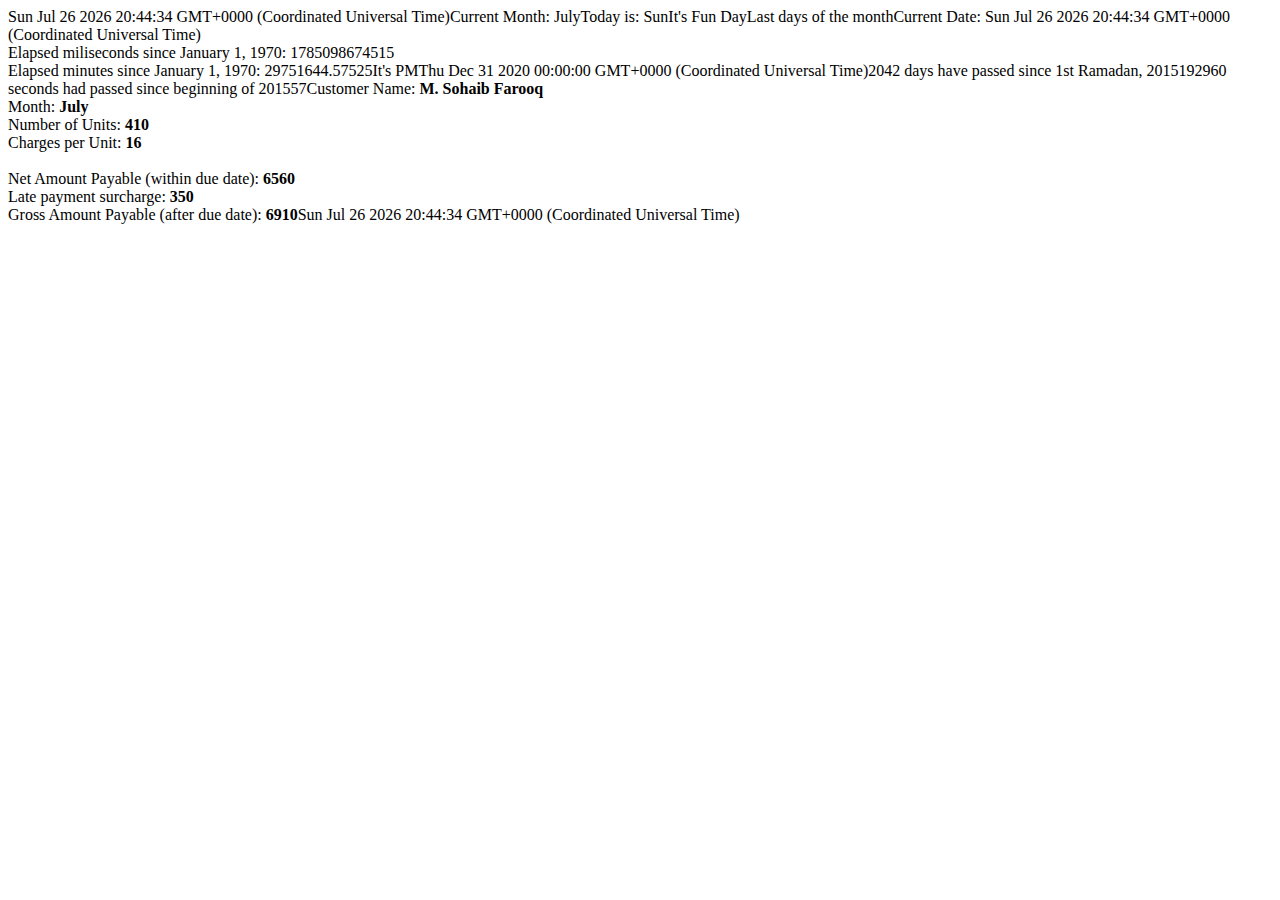
<file: assignment14_sohaib/index.html>
<!DOCTYPE html>
<html lang="en">
<head>
    <meta charset="UTF-8">
    <meta name="viewport" content="width=device-width, initial-scale=1.0">
    <title>Document</title>
</head>
<body>
    <script src="app.js"></script>
</body>
</html>
</file>
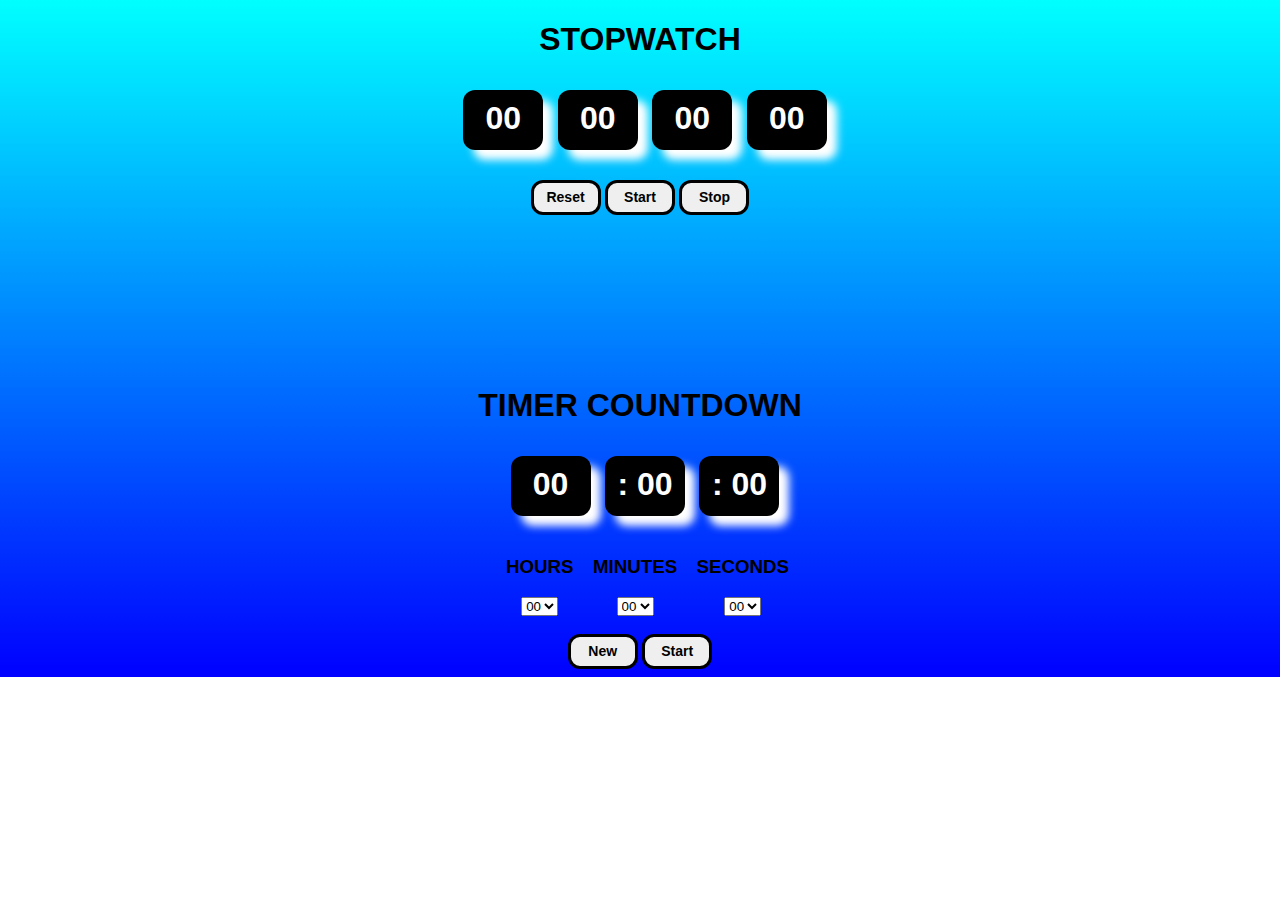
<file: assignment15_sohaib/index.html>
<!DOCTYPE html>
<html lang="en">

<head>
    <meta charset="UTF-8">
    <meta name="viewport" content="width=device-width, initial-scale=1.0">
    <title>Stopwatch</title>
    <link rel="stylesheet" href="style.css">
</head>

<body>
    <!-- STOPWATCH -->
    <div>
        <h1>STOPWATCH</h1>
    </div>
    <div class="one">
        <h1 id="hour">00</h1>
        <h1 id="min">00</h1>
        <h1 id="sec">00</h1>
        <h1 id="mili">00</h1>
    </div>
    <div class="two">
        <button class="btn" id="resetbtn" onclick="reset()">Reset</button>
        <button class="btn" id="startbtn" onclick="start()">Start</button>
        <button class="btn" onclick="stop()">Stop</button>
    </div>
    <br>
    <br>


    <!-- TIMER COUNTDOWN -->
    <div>
        <h1>TIMER COUNTDOWN</h1>
    </div>
    <div class="three">
        <h1 id="thour">00</h1>
        <h1 id="tmin">: 00</h1>
        <h1 id="tsec">: 00</h1>
    </div>
    <div class="four">
        <div class="subone">
            <h3>HOURS</h3>
            <select name="thours" id="thours">
                <option selected>00</option>
                <option value="1">01</option>
                <option value="2">02</option>
                <option value="3">03</option>
                <option value="4">04</option>
                <option value="5">05</option>
                <option value="6">06</option>
                <option value="7">07</option>
                <option value="8">08</option>
                <option value="9">09</option>
                <option value="10">10</option>
                <option value="11">11</option>
                <option value="12">12</option>
                <option value="13">13</option>
                <option value="14">14</option>
                <option value="15">15</option>
                <option value="16">16</option>
                <option value="17">17</option>
                <option value="18">18</option>
                <option value="19">19</option>
                <option value="20">20</option>
                <option value="21">21</option>
                <option value="22">22</option>
                <option value="23">23</option>
            </select>
        </div>
        <div class="subone">
            <h3>MINUTES</h3>
            <select name="tmins" id="tmins">
                <option selected>00</option>
                <option value="1">01</option>
                <option value="2">02</option>
                <option value="3">03</option>
                <option value="4">04</option>
                <option value="5">05</option>
                <option value="6">06</option>
                <option value="7">07</option>
                <option value="8">08</option>
                <option value="9">09</option>
                <option value="10">10</option>
                <option value="11">11</option>
                <option value="12">12</option>
                <option value="13">13</option>
                <option value="14">14</option>
                <option value="15">15</option>
                <option value="16">16</option>
                <option value="17">17</option>
                <option value="18">18</option>
                <option value="19">19</option>
                <option value="20">20</option>
                <option value="21">21</option>
                <option value="22">22</option>
                <option value="23">23</option>
                <option value="24">24</option>
                <option value="25">25</option>
                <option value="26">26</option>
                <option value="27">27</option>
                <option value="28">28</option>
                <option value="29">29</option>
                <option value="30">30</option>
                <option value="31">31</option>
                <option value="32">32</option>
                <option value="33">33</option>
                <option value="34">34</option>
                <option value="35">35</option>
                <option value="36">36</option>
                <option value="37">37</option>
                <option value="38">38</option>
                <option value="39">39</option>
                <option value="40">40</option>
                <option value="41">41</option>
                <option value="42">42</option>
                <option value="43">43</option>
                <option value="44">44</option>
                <option value="45">45</option>
                <option value="46">46</option>
                <option value="47">47</option>
                <option value="48">48</option>
                <option value="49">49</option>
                <option value="50">50</option>
                <option value="51">51</option>
                <option value="52">52</option>
                <option value="53">53</option>
                <option value="54">54</option>
                <option value="55">55</option>
                <option value="56">56</option>
                <option value="57">57</option>
                <option value="58">58</option>
                <option value="59">59</option>
            </select>
        </div>
        <div class="subone">
            <h3>SECONDS</h3>
            <select name="tsecs" id="tsecs">
                <option selected>00</option>
                <option value="1">01</option>
                <option value="2">02</option>
                <option value="3">03</option>
                <option value="4">04</option>
                <option value="5">05</option>
                <option value="6">06</option>
                <option value="7">07</option>
                <option value="8">08</option>
                <option value="9">09</option>
                <option value="10">10</option>
                <option value="11">11</option>
                <option value="12">12</option>
                <option value="13">13</option>
                <option value="14">14</option>
                <option value="15">15</option>
                <option value="16">16</option>
                <option value="17">17</option>
                <option value="18">18</option>
                <option value="19">19</option>
                <option value="20">20</option>
                <option value="21">21</option>
                <option value="22">22</option>
                <option value="23">23</option>
                <option value="24">24</option>
                <option value="25">25</option>
                <option value="26">26</option>
                <option value="27">27</option>
                <option value="28">28</option>
                <option value="29">29</option>
                <option value="30">30</option>
                <option value="31">31</option>
                <option value="32">32</option>
                <option value="33">33</option>
                <option value="34">34</option>
                <option value="35">35</option>
                <option value="36">36</option>
                <option value="37">37</option>
                <option value="38">38</option>
                <option value="39">39</option>
                <option value="40">40</option>
                <option value="41">41</option>
                <option value="42">42</option>
                <option value="43">43</option>
                <option value="44">44</option>
                <option value="45">45</option>
                <option value="46">46</option>
                <option value="47">47</option>
                <option value="48">48</option>
                <option value="49">49</option>
                <option value="50">50</option>
                <option value="51">51</option>
                <option value="52">52</option>
                <option value="53">53</option>
                <option value="54">54</option>
                <option value="55">55</option>
                <option value="56">56</option>
                <option value="57">57</option>
                <option value="58">58</option>
                <option value="59">59</option>
            </select>
        </div>
        <br>
        <br>
        <div class="five">
            <button class="btn" id="tnew" onclick="tnew()">New</button>
            <button class="btn" id="tstartbtn" onclick="tstart()">Start</button>
        </div>

        <script src="app.js"></script>
</body>

</html>
</file>
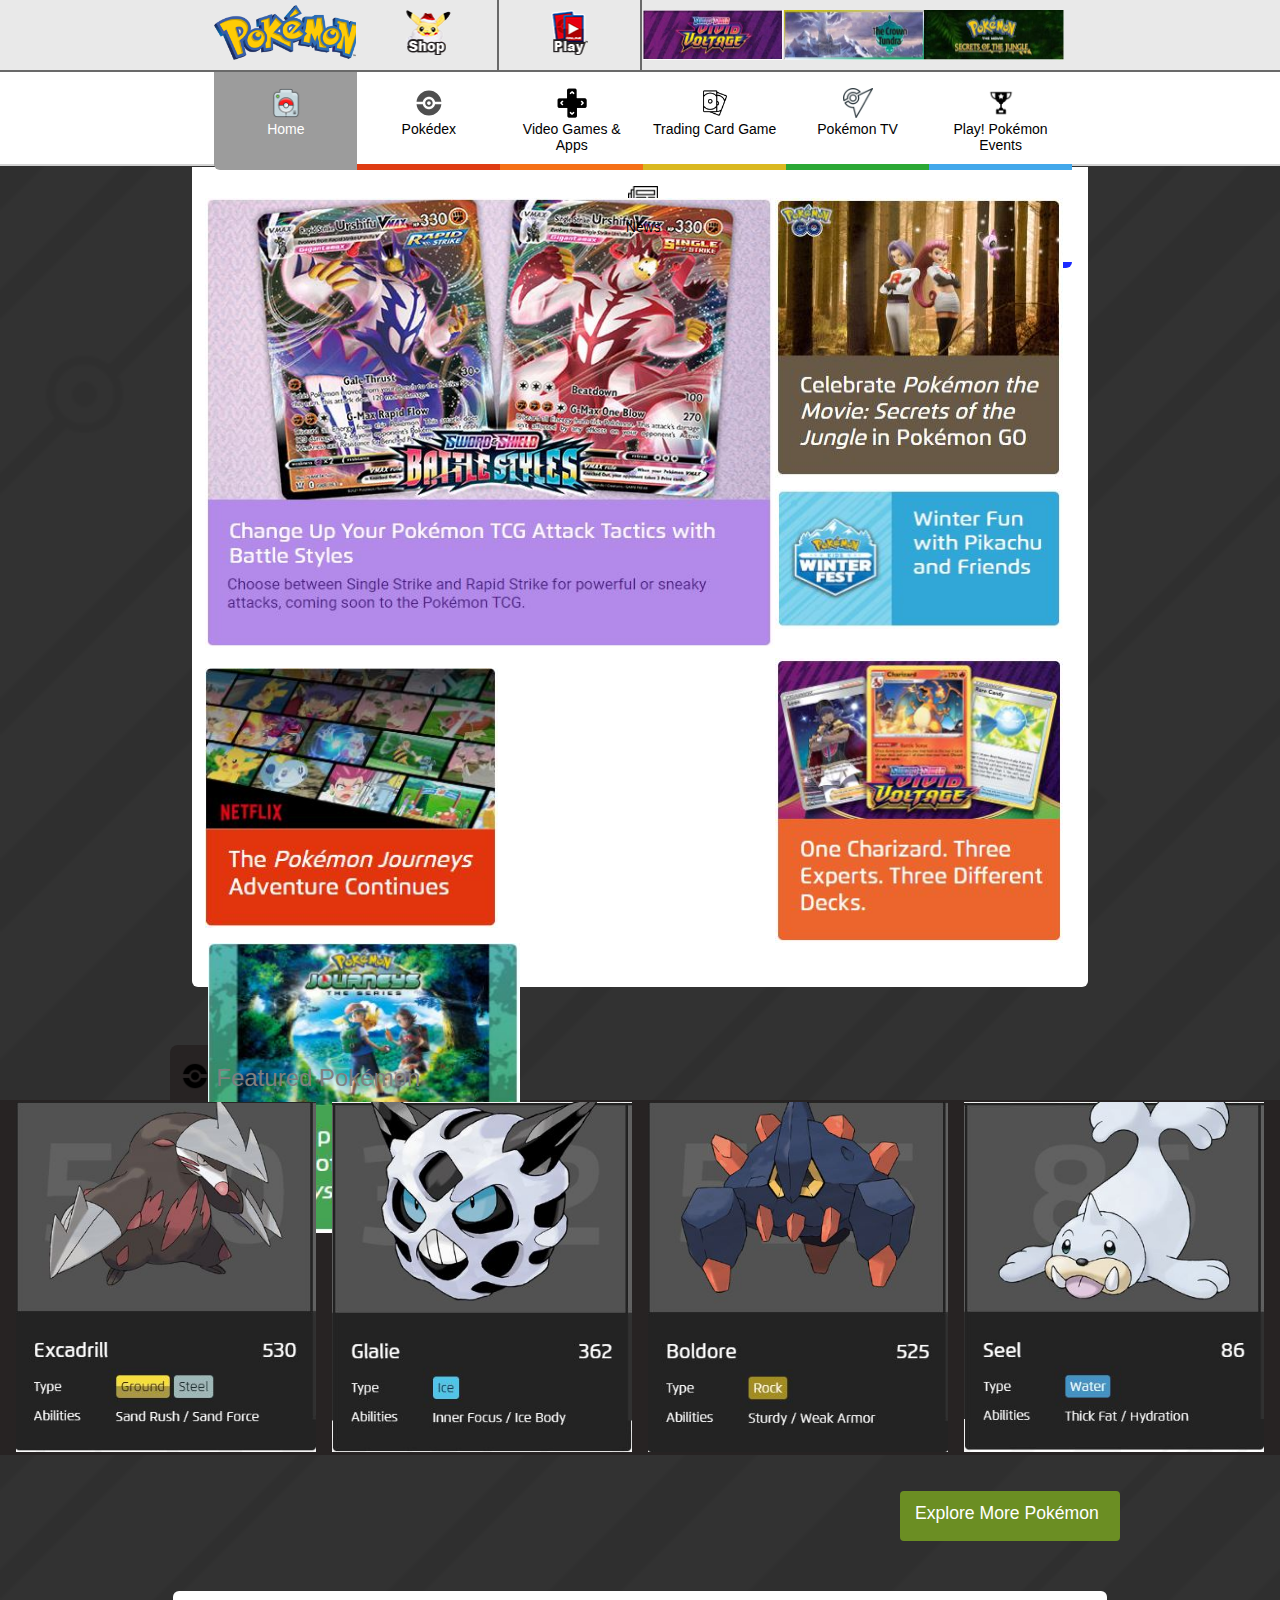
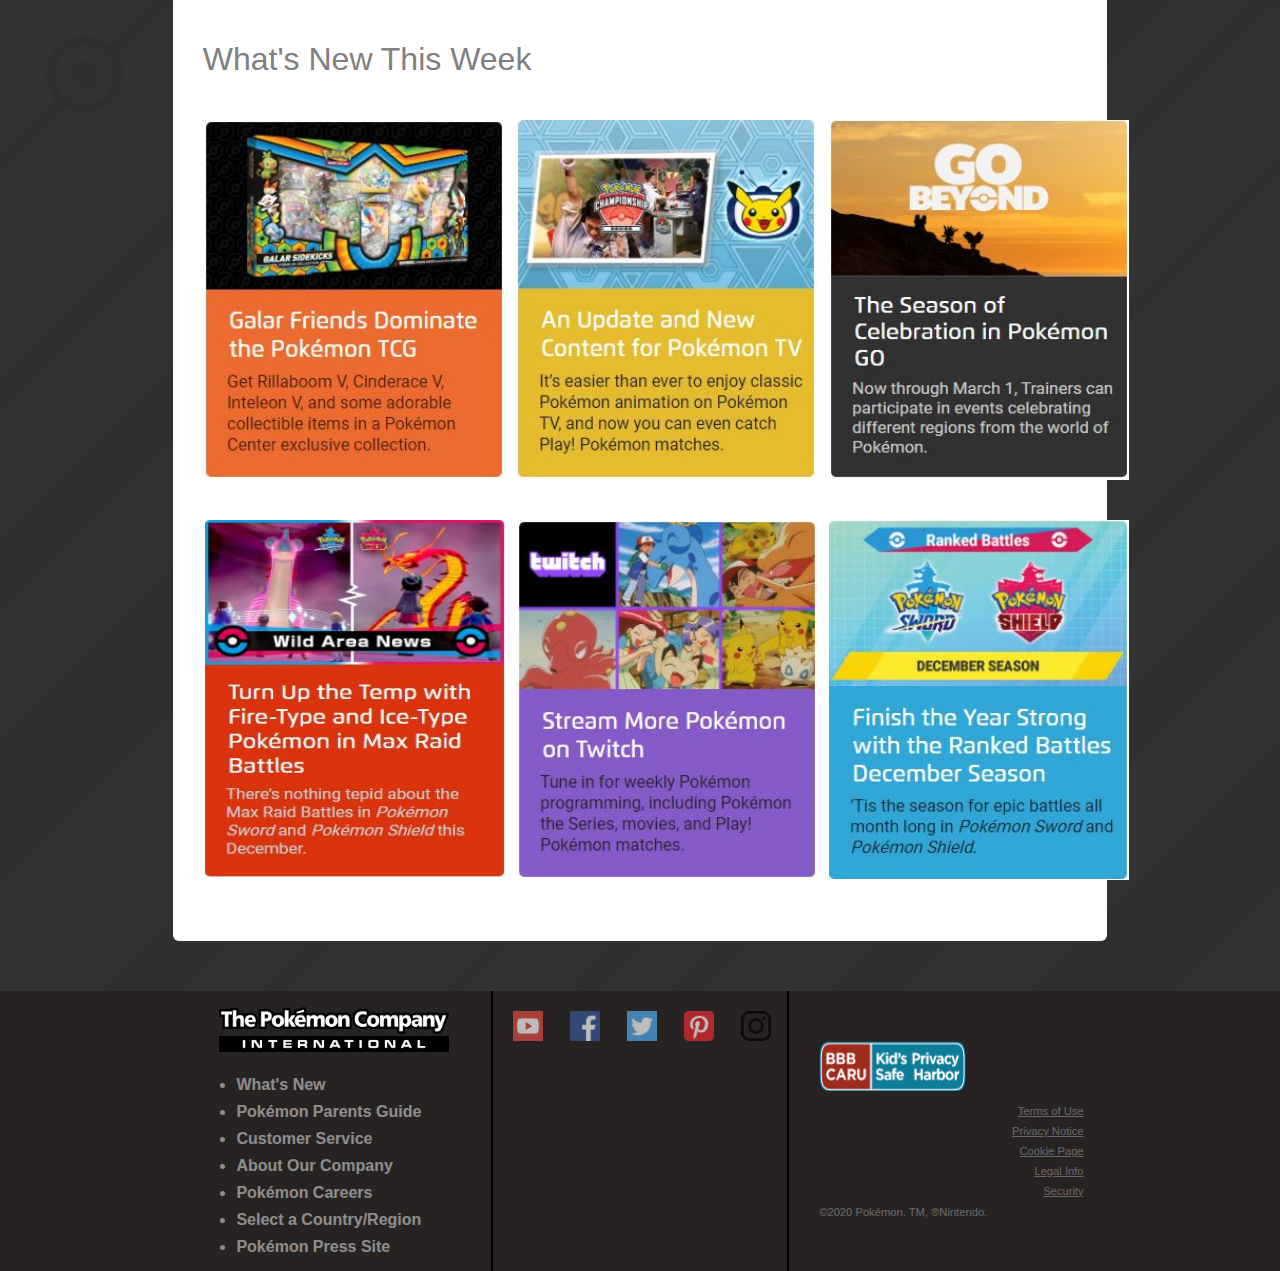
<file: public/index.html>
<!DOCTYPE html>
<html lang="en">

<head>
    <meta charset="UTF-8">
    <meta name="viewport" content="width=device-width, initial-scale=1.0">
    <title>The Official Pok&#233;mon Website</title>
    <link rel="stylesheet" href="style.css">
    <link rel="icon" href="images/pokeball.png" type="image/x-icon">
</head>

<body>
    <div class="color">
        <div class="header">
            <div class="top">
                <div id="logo">
                    <img src="images/logo1.png" alt="">
                </div>
                <div id="shop">
                    <img src="images/shop.png" alt="">
                </div>
                <div id="play"><img src="images/play.png" alt="">
                </div>
                <div id="vivid">
                    <img src="images/vivid.JPG" alt="">
                </div>
                <div id="tundra"><img src="images/tundra.JPG" alt="">
                </div>
                <div id="jungle">
                    <img src="images/jungle.JPG" alt="">
                </div>
            </div>
        </div>
    </div>

    <div class="color2">
        <div class="main">
            <nav>
                <div id="one">
                    <img src="images/home.png" alt="">
                    <p>Home</p>
                </div>
                <div id="two">
                    <img src="images/ball.svg" alt="">
                    <p>Pok&#233;dex</p>
                </div>
                <div id="three">
                    <img src="images/arrows.png" alt="">
                    <p>Video Games & <br> Apps</p>
                </div>
                <div id="four">
                    <img src="images/card.png" alt="">
                    <p>Trading Card Game</p>
                </div>
                <div id="five">
                    <img src="images/tv.png" alt="">
                    <p>Pok&#233;mon TV</p>
                </div>
                <div id="six">
                    <img src="images/trophy.png" alt="">
                    <p>Play! Pok&#233;mon <br> Events</p>
                </div>
                <div id="seven">
                    <img src="images/news.png" alt="">
                    <p>News</p>
                </div>
            </nav>
        </div>
    </div>

    <div class="body">
        <div class="right">
            <div id="tcg">
                <img src="images/Capture-1.JPG" alt="" id="purple">
            </div>
            <div id="netflix">
                <img src="images/Capture-2.JPG" alt="" id="red">
            </div>
            <div id="journey">
                <img src="images/Capture-3.JPG" alt="" id="green">
            </div>
        </div>
        <div class="left">
            <div id="soj">
                <img src="images/Capture-4.JPG" alt="" id="brown">
            </div>
            <div id="winter">
                <img src="images/Capture-6.JPG" alt="" id="blue">
            </div>
            <div id="tdc">
                <img src="images/Capture-5.JPG" alt="" id="orange">
            </div>
        </div>
    </div>
    <br>
    <br>
    <br>
    <br>

    <div class="featured">
        <div><img src="images/ball.png" alt=""> Featured Pok&#233;mon </div>
    </div>
    <div class="card">
        <div>
            <img src="images/excadrill.JPG" alt="">
        </div>
        <div>
            <img src="images/glalie.JPG" alt="">
        </div>
        <div>
            <img src="images/boldore.JPG" alt="">
        </div>
        <div>
            <img src="images/seel.JPG" alt="">
        </div>
    </div>
    <br>

    <div class="button">
        <p id="btn">Explore More Pok&#233;mon</p>
    </div>

    <div class="bottom">
        <div>
            <h2>What's New This Week</h2>
        </div>
        <div class="card2">
            <div>
                <img src="images/Capture-7.JPG" alt="">
            </div>
            <div>
                <img src="images/Capture-8.JPG" alt="">
            </div>
            <div>
                <img src="images/Capture-9.JPG" alt="">
            </div>
        </div>

        <div class="card3">
            <div>
                <img src="images/Capture-10.JPG" alt="">
            </div>
            <div>
                <img src="images/Capture-11.JPG" alt="">
            </div>
            <div>
                <img src="images/Capture-12.JPG" alt="">
            </div>
        </div>
    </div>

    <div class="footer">
        <div class="list">
            <img src="images/companylogo.png" alt="" width="500px">
            <ul>
                <li>What's New</li>
                <li>Pokémon Parents Guide</li>
                <li>Customer Service</li>
                <li>About Our Company</li>
                <li>Pokémon Careers</li>
                <li>Select a Country/Region</li>
                <li>Pokémon Press Site</li>
            </ul>
        </div>

        <div class="icons">
            <img src="images/icon1.ico" alt="">
            <img src="images/icon2.png" alt="">
            <img src="images/icon3.png" alt="">
            <img src="images/icon4.png" alt="">
            <img src="images/icon5.png" alt="">
        </div>

        <div class="terms">
            <img src="images/bbb.png" alt="">
            <ul>
                <li>Terms of Use</li>
                <li>Privacy Notice</li>
                <li>Cookie Page</li>
                <li>Legal Info</li>
                <li>Security</li>
            </ul>
            <p>©2020 Pokémon. TM, ®Nintendo.</p>
        </div>
    </div>
</body>

</html>
</file>
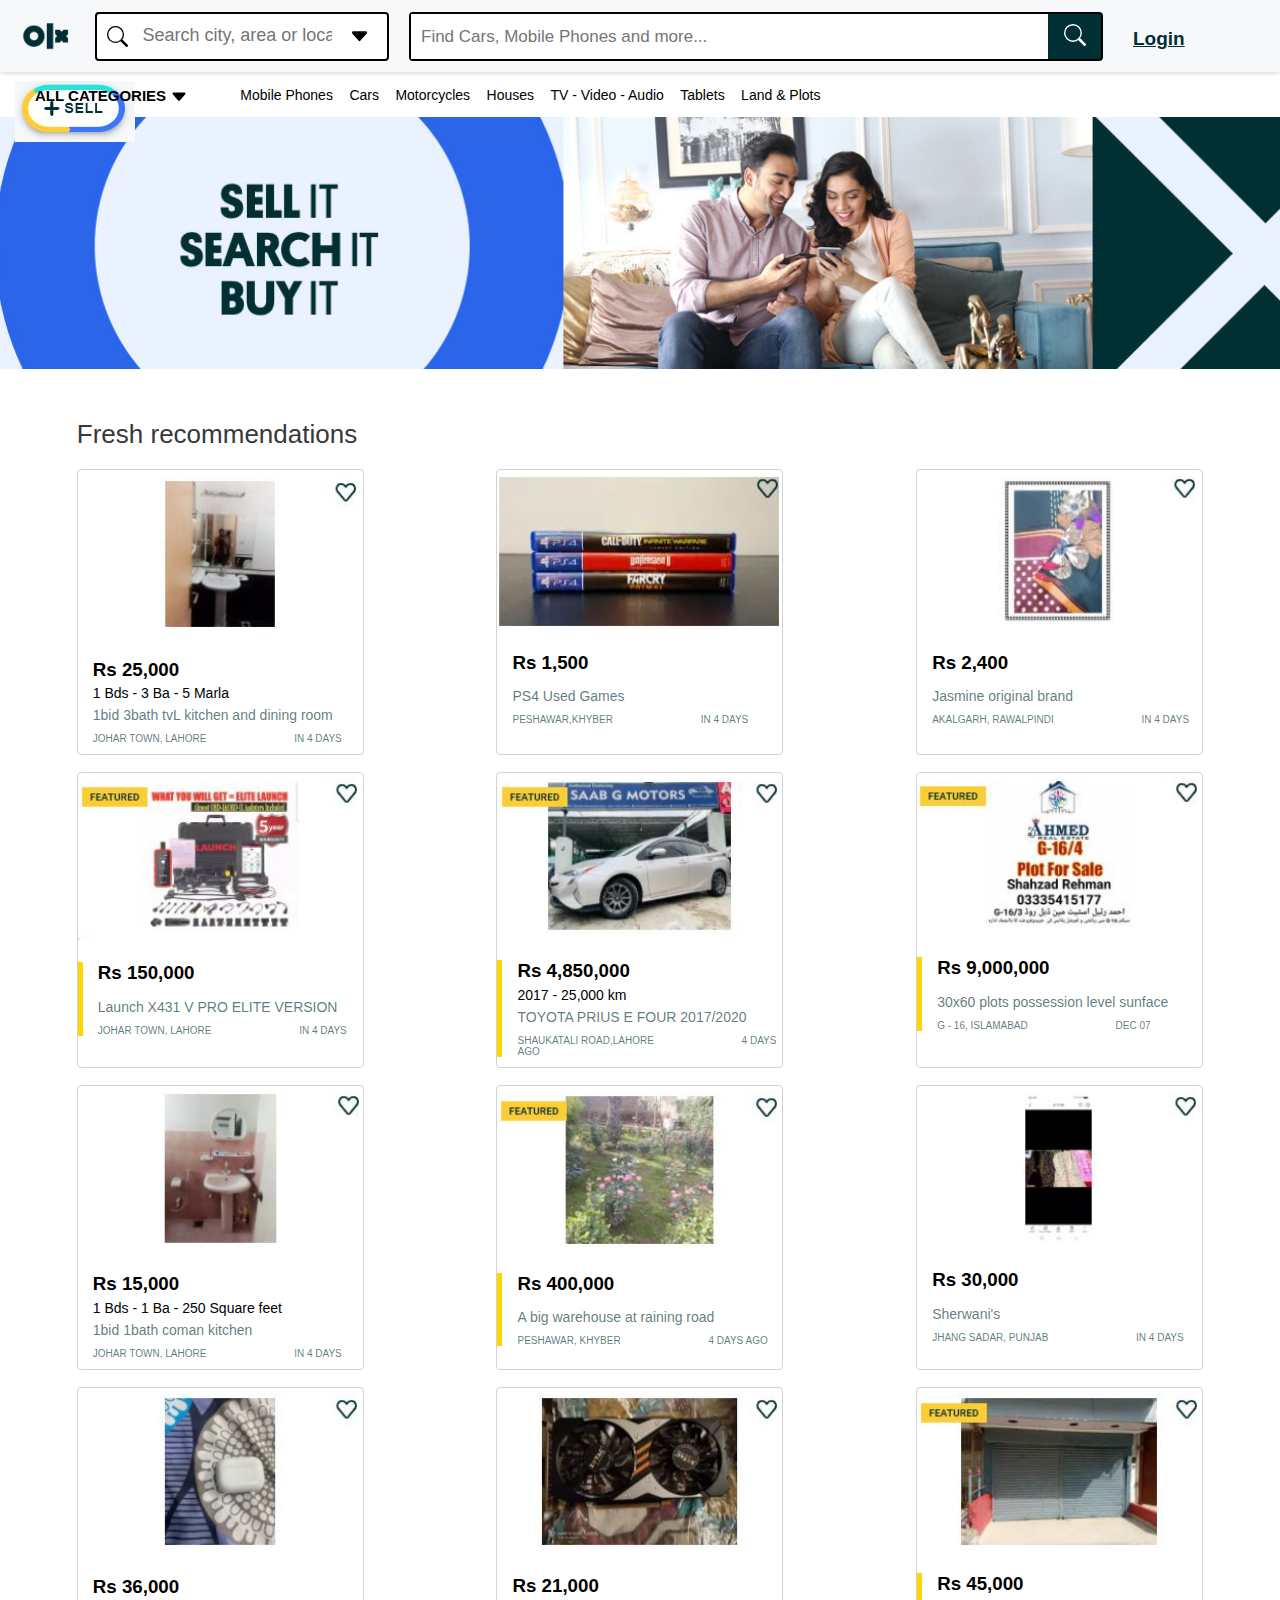
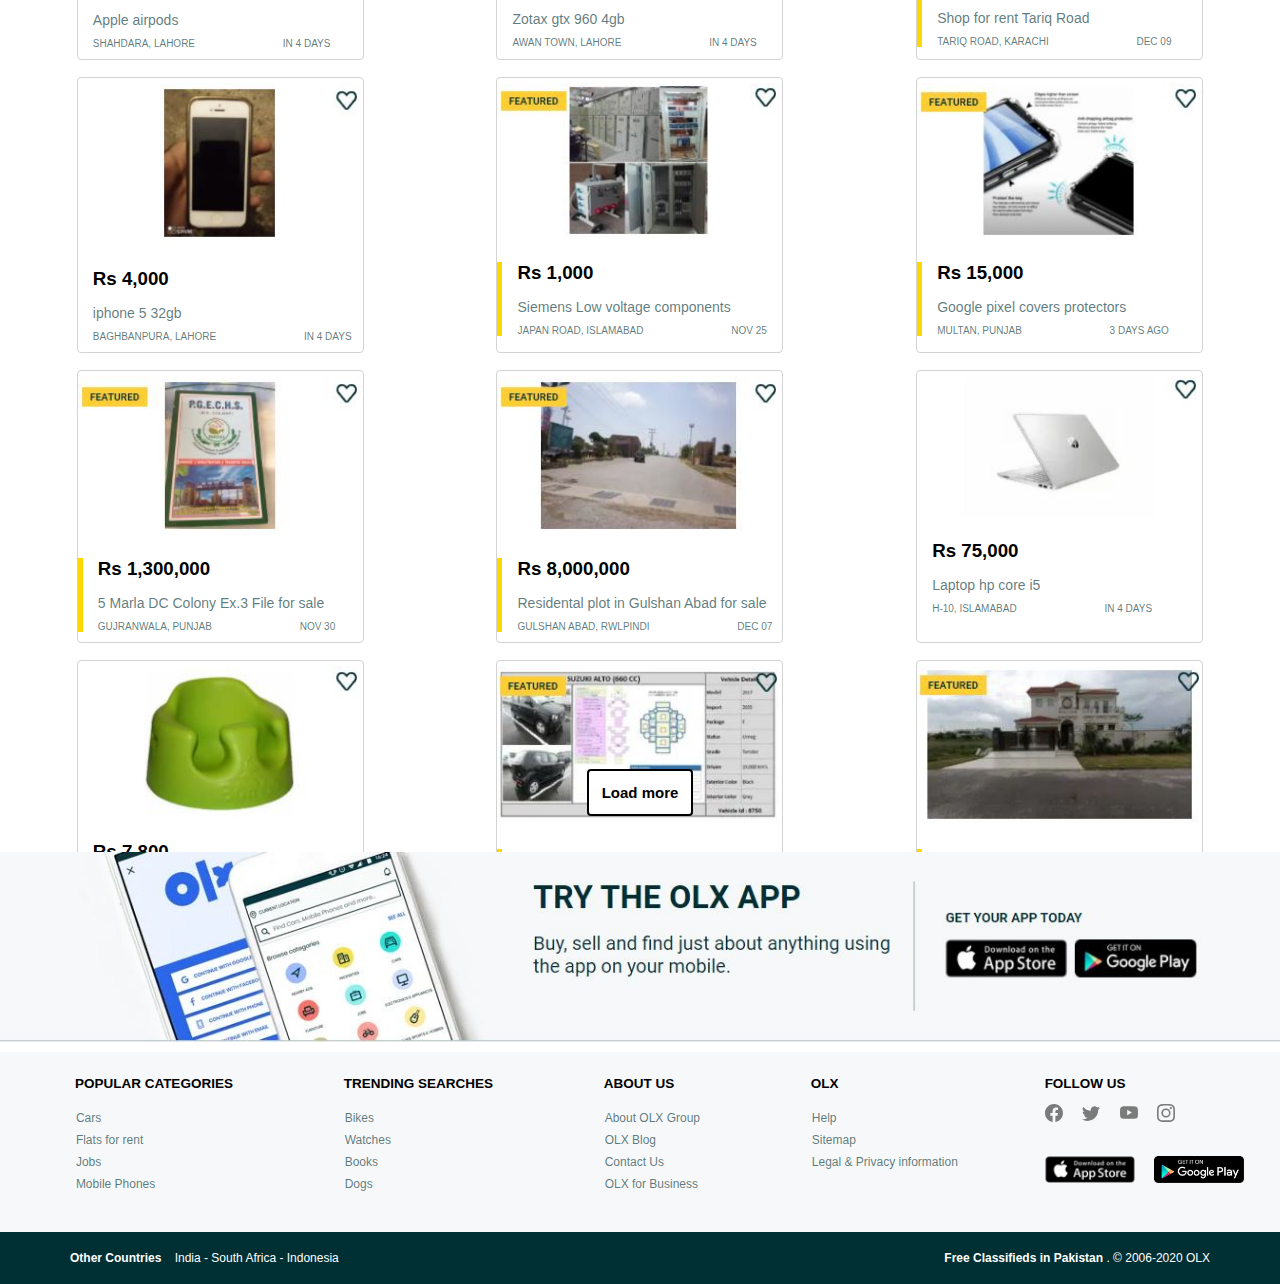
<file: assignment11_sohaib/public/index.html>
<!DOCTYPE html>
<html lang="en">

<head>
    <meta charset="UTF-8">
    <meta name="viewport" content="width=device-width, initial-scale=1.0">
    <title>OLX - Buy and Sell for free anywhere in Pakistan with OLX online classifieds</title>
    <link rel="shortcut icon" href="images/title.ico" type="image/x-icon">
    <link rel="stylesheet" href="style.css">
</head>

<body>
    <div class="nav">
        <nav>
            <div id="logo">
                <img src="images/logo.JPG" alt="">
            </div>
            <div class="search1">
                <span><img src="images/search.svg" alt=""></span>
                <input type="text" placeholder="Search city, area or locality" id="s1">
                <span><img src="images/arrowdow.svg" alt=""></span>
            </div>

            <div class="search2">
                <input type="text" placeholder="Find Cars, Mobile Phones and more..." id="s2">
                <span id="srch">
                    <svg xmlns="http://www.w3.org/2000/svg" width="22" height="22" fill="white" class="bi bi-search"
                        viewBox="0 0 16 16">
                        <path fill-rule="evenodd"
                            d="M10.442 10.442a1 1 0 0 1 1.415 0l3.85 3.85a1 1 0 0 1-1.414 1.415l-3.85-3.85a1 1 0 0 1 0-1.415z" />
                        <path fill-rule="evenodd"
                            d="M6.5 12a5.5 5.5 0 1 0 0-11 5.5 5.5 0 0 0 0 11zM13 6.5a6.5 6.5 0 1 1-13 0 6.5 6.5 0 0 1 13 0z" />
                    </svg>
                </span>
            </div>

            <div class="login">
                <a href=""> Login</a>
            </div>
            <div class="sell">
                <img src="images/sell.JPG" alt="">
            </div>
        </nav>
    </div>

    <div class="nav2">
        <nav>
            <div class="cat">
                <p>ALL CATEGORIES <span><img src="images/arrowdow.svg" alt=""></span></p>
            </div>
            <div class="list">
                <ul>
                    <li>Mobile Phones</li>
                    <li>Cars</li>
                    <li>Motorcycles</li>
                    <li>Houses</li>
                    <li>TV - Video - Audio</li>
                    <li>Tablets</li>
                    <li>Land & Plots</li>
                </ul>
            </div>
        </nav>
    </div>

    <div class="banner"> </div>

    <div class="main">
        <div>
            <h2>Fresh recommendations</h2>
        </div>
        <div class="items">
            <div class="card">
                <img width="100%" src="images/Capture.JPG" alt="">
                <div>
                    <h3>Rs 25,000</h3>
                    <p class="p1">1 Bds - 3 Ba - 5 Marla</p>
                    <p class="p2">1bid 3bath tvL kitchen and dining room</p>
                    <p class="p3">JOHAR TOWN, LAHORE <span style="padding-left: 85px;">IN 4 DAYS</span></p>
                </div>
            </div>
            <div class="card">
                <img width="100%" src="images/Capture-2.JPG" alt="">
                <div>
                    <h3>Rs 1,500</h3>
                    <p class="p2">PS4 Used Games</p>
                    <p class="p3">PESHAWAR,KHYBER <span style="padding-left: 85px;">IN 4 DAYS</span></p>
                </div>
            </div>
            <div class="card">
                <img width="100%" src="images/Capture3.JPG" alt="">
                <div>
                    <h3>Rs 2,400</h3>
                    <p class="p2">Jasmine original brand</p>
                    <p class="p3">AKALGARH, RAWALPINDI <span style="padding-left: 85px;">IN 4 DAYS</span></p>
                </div>
            </div>
            <div class="card">
                <img width="100%" src="images/Capture4.JPG" alt="">
                <div style="border-left: 5px solid gold;">
                    <h3>Rs 150,000</h3>
                    <p class="p2">Launch X431 V PRO ELITE VERSION</p>
                    <p class="p3">JOHAR TOWN, LAHORE <span style="padding-left: 85px;">IN 4 DAYS</span></p>
                </div>
            </div>
            <div class="card">
                <img width="100%" src="images/Capture5.JPG" alt="">
                <div style="border-left: 5px solid gold;">
                    <h3>Rs 4,850,000</h3>
                    <p class="p1">2017 - 25,000 km</p>
                    <p class="p2">TOYOTA PRIUS E FOUR 2017/2020</p>
                    <p class="p3">SHAUKATALI ROAD,LAHORE <span style="padding-left: 85px;">4 DAYS AGO</span></p>
                </div>
            </div>
            <div class="card">
                <img width="100%" src="images/Capture6.JPG" alt="">
                <div style="border-left: 5px solid gold;">
                    <h3>Rs 9,000,000</h3>
                    <p class="p2">30x60 plots possession level sunface</p>
                    <p class="p3">G - 16, ISLAMABAD <span style="padding-left: 85px;">DEC 07</span></p>
                </div>
            </div>
            <div class="card">
                <img width="100%" src="images/Capture7.JPG" alt="">
                <div>
                    <h3>Rs 15,000</h3>
                    <p class="p1">1 Bds - 1 Ba - 250 Square feet</p>
                    <p class="p2">1bid 1bath coman kitchen</p>
                    <p class="p3">JOHAR TOWN, LAHORE <span style="padding-left: 85px;">IN 4 DAYS</span></p>
                </div>
            </div>
            <div class="card">
                <img width="100%" src="images/Capture8.JPG" alt="">
                <div style="border-left: 5px solid gold;">
                    <h3>Rs 400,000</h3>
                    <p class="p2">A big warehouse at raining road</p>
                    <p class="p3">PESHAWAR, KHYBER <span style="padding-left: 85px;">4 DAYS AGO</span></p>
                </div>
            </div>
            <div class="card">
                <img width="100%" src="images/Capture9.JPG" alt="">
                <div>
                    <h3>Rs 30,000</h3>
                    <p class="p2">Sherwani's</p>
                    <p class="p3">JHANG SADAR, PUNJAB <span style="padding-left: 85px;">IN 4 DAYS</span></p>
                </div>
            </div>
            <div class="card">
                <img width="100%" src="images/Capture10.JPG" alt="">
                <div>
                    <h3>Rs 36,000</h3>
                    <p class="p2">Apple airpods</p>
                    <p class="p3">SHAHDARA, LAHORE <span style="padding-left: 85px;">IN 4 DAYS</span></p>
                </div>
            </div>
            <div class="card">
                <img width="100%" src="images/Capture11.JPG" alt="">
                <div>
                    <h3>Rs 21,000</h3>
                    <p class="p2">Zotax gtx 960 4gb</p>
                    <p class="p3">AWAN TOWN, LAHORE <span style="padding-left: 85px;">IN 4 DAYS</span></p>
                </div>
            </div>
            <div class="card">
                <img width="100%" src="images/Capture12.JPG" alt="">
                <div style="border-left: 5px solid gold;">
                    <h3>Rs 45,000</h3>
                    <p class="p2">Shop for rent Tariq Road</p>
                    <p class="p3">TARIQ ROAD, KARACHI <span style="padding-left: 85px;">DEC 09</span></p>
                </div>
            </div>
            <div class="card">
                <img width="100%" src="images/Capture13.JPG" alt="">
                <div>
                    <h3>Rs 4,000</h3>
                    <p class="p2">iphone 5 32gb</p>
                    <p class="p3">BAGHBANPURA, LAHORE <span style="padding-left: 85px;">IN 4 DAYS</span></p>
                </div>
            </div>
            <div class="card">
                <img width="100%" src="images/Capture14.JPG" alt="">
                <div style="border-left: 5px solid gold;">
                    <h3>Rs 1,000</h3>
                    <p class="p2">Siemens Low voltage components</p>
                    <p class="p3">JAPAN ROAD, ISLAMABAD <span style="padding-left: 85px;">NOV 25</span></p>
                </div>
            </div>
            <div class="card">
                <img width="100%" src="images/Capture15.JPG" alt="">
                <div style="border-left: 5px solid gold;">
                    <h3>Rs 15,000</h3>
                    <p class="p2">Google pixel covers protectors</p>
                    <p class="p3">MULTAN, PUNJAB <span style="padding-left: 85px;">3 DAYS AGO</span></p>
                </div>
            </div>
            <div class="card">
                <img width="100%" src="images/Capture16.JPG" alt="">
                <div style="border-left: 5px solid gold;">
                    <h3>Rs 1,300,000</h3>
                    <p class="p2">5 Marla DC Colony Ex.3 File for sale</p>
                    <p class="p3">GUJRANWALA, PUNJAB <span style="padding-left: 85px;">NOV 30</span></p>
                </div>
            </div>
            <div class="card">
                <img width="100%" src="images/Capture17.JPG" alt="">
                <div style="border-left: 5px solid gold;">
                    <h3>Rs 8,000,000</h3>
                    <p class="p2">Residental plot in Gulshan Abad for sale</p>
                    <p class="p3">GULSHAN ABAD, RWLPINDI <span style="padding-left: 85px;">DEC 07</span></p>
                </div>
            </div>
            <div class="card">
                <img width="100%" src="images/Capture18.JPG" alt="">
                <div>
                    <h3>Rs 75,000</h3>
                    <p class="p2">Laptop hp core i5</p>
                    <p class="p3">H-10, ISLAMABAD <span style="padding-left: 85px;">IN 4 DAYS</span></p>
                </div>
            </div>
            <div class="card">
                <img width="100%" src="images/Capture19.JPG" alt="">
                <div>
                    <h3>Rs 7,800</h3>
                    <p class="p2">Bamboo seat</p>
                    <p class="p3">CIVIL LINES, KARACHI <span style="padding-left: 85px;">IN 4 DAYS</span></p>
                </div>
            </div>
            <div class="card">
                <img width="100%" src="images/Capture20.JPG" alt="">
                <div style="border-left: 5px solid gold;">
                    <h3>Rs 1,850,000</h3>
                    <p class="p1">2017 - 19,000km</p>
                    <p class="p2">SUZUKI ALTO VEHICLE(8750) 2017</p>
                    <p class="p3">G-11, ISLAMABAD <span style="padding-left: 85px;">NOV 18</span></p>
                </div>
            </div>
            <div class="card">
                <img width="100%" src="images/Capture21.JPG" alt="">
                <div style="border-left: 5px solid gold;">
                    <h3>Rs 67,500,000</h3>
                    <p class="p1">5 Bds - 5 Ba - 20 Marla</p>
                    <p class="p2">Magnificient 1 Kanal House For sale</p>
                    <p class="p3">DHA PHASE 6, LAHORE <span style="padding-left: 85px;">NOV 25</span></p>
                </div>
            </div>

        </div>
    </div>

    <div class="btn">
        <button>Load more</button>
    </div>
    <br>
    <br>
    <div class="banner2">
        <img src="images/banner2.JPG" alt="download our app" width="100%">
    </div>

    <div class="footer">
        <div>
            <p>POPULAR CATEGORIES</p>
            <ul>
                <li>Cars</li>
                <li>Flats for rent</li>
                <li>Jobs</li>
                <li>Mobile Phones</li>
            </ul>
        </div>
        <div>
            <p>TRENDING SEARCHES</p>
            <ul>
                <li>Bikes</li>
                <li>Watches</li>
                <li>Books</li>
                <li>Dogs</li>
            </ul>
        </div>
        <div>
            <p>ABOUT US</p>
            <ul>
                <li>About OLX Group</li>
                <li>OLX Blog</li>
                <li>Contact Us</li>
                <li>OLX for Business</li>
            </ul>
        </div>
        <div>
            <p>OLX</p>
            <ul>
                <li>Help</li>
                <li>Sitemap</li>
                <li>Legal & Privacy information</li>
            </ul>
        </div>
        <div class="logos">
            <p>FOLLOW US</p>
            <img src="images/facebook.svg" alt="">
            <img src="images/twitter.svg" alt="">
            <img src="images/youtube.svg" alt="">
            <img src="images/instagram.svg" alt=""> <br>

            <img src="images/apple.png" alt="" style="padding-top: 30px; width: 90px; opacity: 1; height: 27px;">
            <img src="images/google.png" alt="" style="padding-top: 30px; width: 90px; opacity: 1; height: 27px;">
        </div>
    </div>

    <div class="footer2">
        <div>
            <p><b>Other Countries</b>&nbsp;&nbsp;&nbsp; India - South Africa - Indonesia</p>
        </div>
        <div>
            <p><b> Free Classifieds in Pakistan</b> . © 2006-2020 OLX</p>
        </div>
    </div>

</body>

</html>
</file>
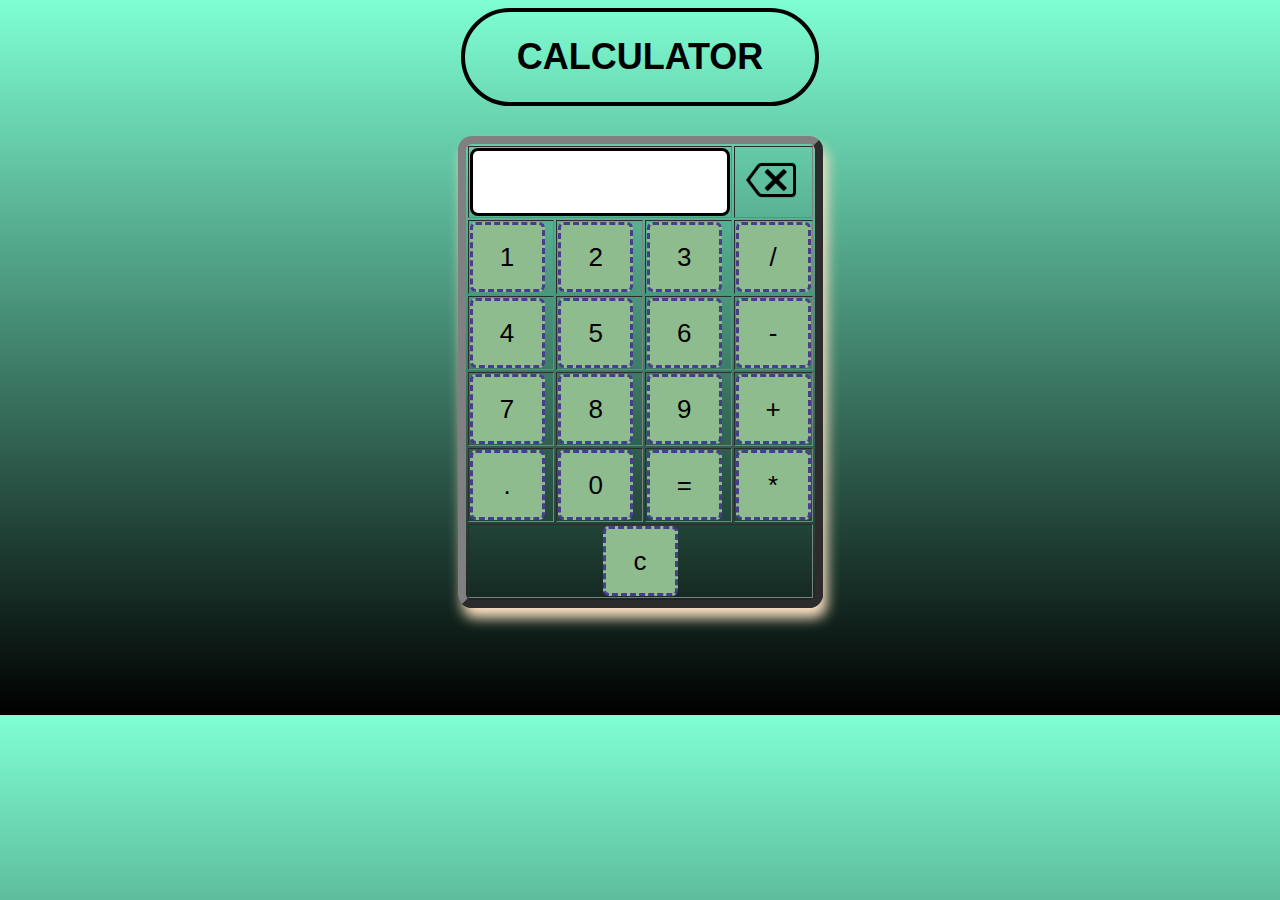
<file: assignment_calculator/public/index.html>
<!DOCTYPE html>
<html lang="en">

<head>
    <meta charset="UTF-8">
    <meta name="viewport" content="width=device-width, initial-scale=1.0">
    <link rel="stylesheet" href="style.css">
    <title>Calculator</title>
</head>

<body>
    <div class="title">
        <h1>CALCULATOR</h1>
    </div>
    <table border="8">
        <tr>
            <td colspan="3"><input type="text" id="result" disabled /></td>

            <td><input type="image" src="backspace-23-457882.png" style="padding-left: 10px;" width="50px" height="50px"
                    onclick="backspace()" alt=""></td>
        </tr>
        <tr>

            <td><input type="button" value="1" onclick="dis('1')" /> </td>
            <td><input type="button" value="2" onclick="dis('2')" /> </td>
            <td><input type="button" value="3" onclick="dis('3')" /> </td>
            <td><input type="button" value="/" onclick="dis('/')" /> </td>
        </tr>
        <tr>
            <td><input type="button" value="4" onclick="dis('4')" /> </td>
            <td><input type="button" value="5" onclick="dis('5')" /> </td>
            <td><input type="button" value="6" onclick="dis('6')" /> </td>
            <td><input type="button" value="-" onclick="dis('-')" /> </td>
        </tr>
        <tr>
            <td><input type="button" value="7" onclick="dis('7')" /> </td>
            <td><input type="button" value="8" onclick="dis('8')" /> </td>
            <td><input type="button" value="9" onclick="dis('9')" /> </td>
            <td><input type="button" value="+" onclick="dis('+')" /> </td>
        </tr>
        <tr>
            <td><input type="button" value="." onclick="dis('.')" /> </td>
            <td><input type="button" value="0" onclick="dis('0')" /> </td>
            <td><input type="button" value="=" onclick="solve()" /> </td>
            <td><input type="button" value="*" onclick="dis('*')" /> </td>
        </tr>
        <tr align="center">
            <td colspan="4"><input type="button" value="c" onclick="clr()" /> </td>
        </tr>
    </table>

    <script src="app.js"></script>
</body>

</html>
</file>
<file: assignment15_sohaib/style.css>
body{
    text-align: center;
    background-image: linear-gradient(180deg, aqua, blue);
    background-repeat: no-repeat;
    background-size: 100%;
    font-family: 'Segoe UI', Tahoma, Geneva, Verdana, sans-serif    ;
}

div.one h1{
    display: inline-block;
    width: 80px;
    height: 50px;
    color: white;
    background-color: black;
    padding-top: 10px;
    margin-top: 10px;
    margin-left: 10px;
    border-radius: 12px;
    box-shadow: 10px 10px 8px;
}
div.two{
    width: 100%;
    height: 150px;
}
div.one{
    height: 100px;
}
.btn{
    width: 70px;
    height: 35px;
    cursor: pointer;
    border: 3px solid black;
    border-radius: 12px;
    font-size: 14px;
    font-weight: 600;
    transition-duration: .3s;
}
.btn:hover{
    background-color: lightskyblue;
}


/* TIMER CSS */
div.three h1{
    display: inline-block;
    width: 80px;
    height: 50px;
    color: white;
    background-color: black;
    padding-top: 10px;
    margin-top: 10px;
    margin-left: 10px;
    border-radius: 12px;
    box-shadow: 10px 10px 8px;
}

div.subone{
    display: inline-block;
    margin-left: 15px;
}
</file>
<file: public/style.css>
body{
    margin: 0;
    padding: 0;
    background-image: url('images/background.png');
    background-size: 100%;
}
div.color{
    background-color: rgb(233, 233, 233);
    width: 100%;
    height: 70px;
    border-bottom: 2px solid dimgray;
}
.header{
    width: 66.5%;
    margin: 0 auto;
}
div.header div.top{
    /* width: 100vw; */
    height: 5vw;
    display: flex;
    flex-wrap: wrap;
    margin: 0;
    background-color: rgb(233, 233, 233);
    /* border: 2px solid black; */
}
div.top div{
    flex: 1;
    height: 70px;
    text-align: center;
    min-width: 130px;
    background-color: rgb(233, 233, 233);
    /* position: relative;
    left: 220px; */
}
div.header div.top div#logo img{
    width: 148px;
    height: 55px;
    margin-top: 5px;
    cursor: pointer;
}
div.header div.top div#shop img{
    width: 80px;
    height: 45px;
    margin-top: 10px;
    cursor: pointer;
    transition-duration: .2s;
}
div.header div.top div#shop{
    border-right: 2px solid dimgray;
}
div.header div.top div#shop img:hover{
    margin-top: 16px;
}
div.header div.top div#play img{
    width: 80px;
    height: 45px;
    margin-top: 10px;
    cursor: pointer;
    transition-duration: .2s;
}
div.header div.top div#play{
    border-right: 2px solid dimgray;
}
div.header div.top div#play img:hover{
    margin-top: 16px;
}
div.header div.top div#vivid img{
    width: 140px;
    height: 50px;
    margin-top: 10px;
    cursor: pointer;
    transition-duration: .3s;
}
div.header div.top div#vivid img:hover{
        opacity: .6;
}
div.header div.top div#tundra img{
    width: 140px;
    height: 50px;
    margin-top: 10px;
    cursor: pointer;
    transition-duration: .3s;
}
div.header div.top div#tundra img:hover{
    opacity: .6;
}
div.header div.top div#jungle img{
    width: 140px;
    height: 50px;
    margin-top: 10px;
    padding-right: 5px;
    cursor: pointer;
    transition-duration: .3s;
}
div.header div.top div#jungle img:hover{
    opacity: .6;
}

/* -----------------------Navigation------------------------ */
div.color2{
    background-color: white;
    width: 100%;
    height: 92px;
    border-bottom: 2px solid lightgrey;
}
.main{
    width: 66.5%;
    margin: 0 auto;
}
nav{
    width: 67vw;
    height: 7.5vw;
    display: flex;
    flex-wrap: wrap;
    margin: 0;
}
nav div{
    flex: 1;
    height: 92px;
    text-align: center;
    transition-duration: .3s;
    min-width: 130px;
    /* position: relative;
    left: 220px; */
}
body div img{
    width: 30px;
    height: 30px;
    margin-top: 16px;
    margin-bottom: -5px;
}
div#one{
    background-color: rgb(156, 156, 156);
    color: #ffffff;
    border-bottom: 6px solid rgb(156, 156, 156);
    border-bottom-left-radius: 6px;
    cursor: pointer;
    /* margin-left: 220px; */
}
div#two{
    border-bottom: 6px solid #df3c13;
    cursor: pointer;
}
div#two:hover{
    background-color: #df3c13;
    color: #ffffff;
}
div#three{
    border-bottom: 6px solid #f57017;
    cursor: pointer;
}
div#three:hover{
    background-color: #f57017;
    color: #ffffff;
}
div#four{
    border-bottom: 6px solid rgb(218, 184, 32);
    cursor: pointer;
}
div#four:hover{
    background-color:  rgb(218, 184, 32);
    color: #ffffff;
}
div#five{
    border-bottom: 6px solid rgb(43, 168, 53);
    cursor: pointer;
}
div#five:hover{
    background-color: rgb(43, 168, 53);
    color: #ffffff;
}
div#six{
    border-bottom: 6px solid rgb(67, 168, 235);
    cursor: pointer;
}
div#six:hover{
    background-color: rgb(67, 168, 235);
    color: #ffffff;
}
div#seven{
    border-bottom: 6px solid rgb(27, 42, 255);
    border-bottom-right-radius: 6px;
    cursor: pointer;
}
div#seven:hover{
    background-color: rgb(27, 42, 255);
    color: #ffffff;
}
div p{
    font-family: 'Segoe UI', Tahoma, Geneva, Verdana, sans-serif;
    font-size: 14px;
    position: relative;
    bottom: 10px;
    font-weight: 500;
}

/* BODY UPPER SECTION */
div.body{
    background-color: #ffffff;
    width: 70%;
    height: 820px;
    margin: 1px auto;
    border-bottom-right-radius: 6px;
    border-bottom-left-radius: 6px;
}
div.body div.right{
    display: inline-flex;
    flex-wrap: wrap;
    width: 44.5vw;
    height: 792.28px;
    margin-top: 15px;
    margin-left: 8px;
    /* border: 2px solid black; */
}
div.body div.right div#tcg{
    width: 105%;
    height: 470px;
}
div.body div.right img#purple{
    width: 100%;
    height:450px;
    margin-left: 5px;
    cursor: pointer;
    transition-duration: .2s;
}
div.body div.right img#purple:hover{
    margin-top: 8px;
}
div.body div.right img#red{
    width: 100%;
    height:260px;
    margin-left: 5px;
    /* margin-top: 7px; */
    cursor: pointer;
    transition-duration: .2s;
}
div.body div.right img#red:hover{
    margin-top: 8px;
}
div.body div.right img#green{
    width: 105%;
    height:290px;
    margin-left: 8px;
    /* margin-top: 7px; */
    cursor: pointer;
    transition-duration: .2s;
}
div.body div.right img#green:hover{
    margin-top: 8px;
}

div.body div.left{
    display: inline-flex;
    flex-wrap: wrap;
    width: 23vw;
    height: 792.28px;
    position: absolute;
    margin-top: 15px;
    /* border: 2px solid purple; */
}
div.body div.left div#soj{
    width: 103%;
    height: 300px;
}
div.body div.left img#brown{
    width: 98%;
    height:280px;
    margin-left: 5px;
    margin-bottom: -5px;
    cursor: pointer;
    transition-duration: .2s;
}
div.body div.left img#brown:hover{
    margin-top: 8px;
}
div.body div.left div#winter{
    width: 103%;
    height: 160px;
    margin-top: -20px;
}
div.body div.left img#blue{
    width: 98%;
    height:140px;
    margin-left: 5px;
    margin-top: 5px;
    cursor: pointer;
    transition-duration: .2s;
}
div.body div.left img#blue:hover{
    margin-top: -1px;
}
div.body div.left div#tdc{
    width: 103%;
    height: 310px;
    margin-top: -25px;
}
div.body div.left img#orange{
    width: 98%;
    height:285px;
    margin-left: 5px;
    /* margin-top: -30px; */
    cursor: pointer;
    transition-duration: .2s;
}
div.body div.left img#orange:hover{
    margin-top: 6px;
}


/* -----------------CARDS SECTION---------------- */
div.featured{
    font-family: 'Segoe UI', Tahoma, Geneva, Verdana, sans-serif;
    font-size: 1.5em;
    text-align: center;
    color: gray;
    background-color: rgb(39, 35, 35);
    margin-left: 170px;
    margin-top: -15px;
    width: 260px;
    height: 55px;
    border-top-left-radius: 8px;
    border-top-right-radius: 8px;
}
div.featured div{
    padding-bottom: 10px;
}
div.card{
    background-color: rgb(39, 35, 35);
    width: 100%;
    height: 355px;
    /* margin-top: 2px; */
    display: flex;
    justify-content: space-evenly;
}
div.card div img{
    width: 300px;
    height: 350px;
    margin: 2px 0;
    cursor: pointer;
    transition-duration: .2s;
}
div.card div img:hover{
    height: 360px;
    /* width: 320px; */
    margin-top: 8px;
}
div.button{
    background-color: olivedrab;
    color: white;
    width: 220px;
    height: 50px;
    border-radius: 4px;
    position: relative;
    left: 900px;
    cursor: pointer;
    transition-duration: .2s;
}
div.button p#btn{
    font-family: 'Segoe UI', Tahoma, Geneva, Verdana, sans-serif;
    font-size: 1.1em;
    padding: 22px 12px 0 15px;
}
div.button:hover{
    color: black;
    background-color:rgb(86, 116, 28);
}



div.bottom{
    background-color: #ffffff;
    width: 73%;
    height: 950px;
    margin: 50px auto;
    border-radius: 6px;
}
div.bottom div h2{
    font-family: 'Segoe UI', Tahoma, Geneva, Verdana, sans-serif;
    color: gray;
    font-weight: normal;
    font-size: 2em;
    padding-top: 50px;
    padding-left: 30px;
}
div.card2{
    display: flex;
    padding-right: 40px;
    padding-left: 20px;
    justify-content: space-between;
}
div.card2 div{
    width: 100%;
    height: 400px;
}
div.card2 div img{
    width: 300px;
    height: 360px;
    margin-left: 12px;
    cursor: pointer;
    transition-duration: .2s;
}
div.card2 div img:hover{
    margin-top: 8px;
}


div.card3{
    display: flex;
    padding-right: 40px;
    padding-left: 20px;
    justify-content: space-between;
}
div.card3 div{
    width: 100%;
    height: 400px;
}
div.card3 div img{
    width: 300px;
    height: 360px;
    margin-left: 12px;
    cursor: pointer;
    transition-duration: .2s;
}
div.card3 div img:hover{
    margin-top: 8px;
}
div.card4 img:hover{
    margin-top: 8px;
}

/* ----------------FOOTER SECTION--------------- */
div.footer{
    background-color: rgb(39, 35, 35);
    height: 280px;
    width: 100%;
    display: flex;
    justify-content: center;
}
div.footer div.list{
    width: 23%;
    font-family: 'Segoe UI', Tahoma, Geneva, Verdana, sans-serif;
    font-weight: bold;
    color: whitesmoke;
    line-height: 27px;
    border-right: 2px solid black;
}
div.footer div.list img{
    /* width: 250px; */
    width: 78%;
    height: 45px;
    padding-left: 23px;
}
div.footer div.list ul li{
    cursor: pointer;
    opacity: .5;
}
div.footer div.list ul li:hover{
    opacity: 1;
}


div.footer div.icons{
    border-right: 2px solid black;
    width: 23%;
}
div.footer div.icons img{
    margin: 20px 3px;
    padding-left: 17px;
    cursor: pointer;
    opacity: .7;
}
div.footer div.icons img:hover{
    opacity: 1;
}


div.footer div.terms{
    width: 23%;
}
div.footer div.terms img{
    width: 50%;
    height: 50px;
    margin-left: 30px;
    margin-top: 50px;
    cursor: pointer;
}
div.footer div.terms ul{
    font-family: 'Segoe UI', Tahoma, Geneva, Verdana, sans-serif;
    font-size: .7em;
    list-style: none;
    text-decoration: underline;
    color: white;
    opacity: .3;
    line-height: 20px;
    text-align: right;
    cursor: pointer;
}
div.footer div.terms p{
    font-family: 'Segoe UI', Tahoma, Geneva, Verdana, sans-serif;
    font-size: .7em;
    font-weight: normal;
    margin-left: 30px;
    color: white;
    opacity: .3;
    margin-top: 15px;
}


@media (max-width: 900px){
    /* .main{
        position: relative;
        top: 130px;
    } */
    div.color{
        height: 425px;
    }
    div.color2{
        height: 685px;
    }
    div.header div.top div#shop{
        border: none;
    }
    div.header div.top div#play{
        border: none;
    }
    div.body{
        height: 1570px;
        width: auto;
    }
    div.body div.right{
        margin-left: 0;
        width: 98vw;
        height: 840px;
    }
    div.body div.right img#purple{
        margin: 0;
        width: 102%;
        height: 300px;
    }
    div.body div.right div#tcg{
        height: 300px;
    }
    div.body div.right img#red{
        margin: 0 30px;
        width: 82%;
        height: 240px;
    }
    div.body div.right div#netflix{
        height: 253px;
        width: 100%;
    }
    div.body div.right img#green{
        margin: 0 30px;
        width: 82%;
        height: 240px;
    }
    div.body div.right div#journey{
        height: 253px;
        width: 100%;
    }
    div.body div.left{
        display: block;
        margin-left: 0;
        width: 98vw;
        height: 680px;
    }
    div.body div.left img#brown{
        margin: 0 30px;
        width: 82%;
        height: 240px;
    }
    div.body div.right div#soj{
        height: 253px;
        width: 100%;
    }
    div.body div.left img#blue{
        margin: -20px 30px;
        width: 82%;
        height: 120px;
    }
    div.body div.right div#winter{
        height: 123px;
        width: 100%;
    }
    div.body div.left img#orange{
        margin: -10px 30px;
        width: 82%;
        height: 240px;
    }
    div.body div.right div#tdc{
        height: 253px;
        width: 100%;
    }
    div.featured{
        margin: 0 auto;
        width: 260px;
    }
    div.card{
        background-color: rgb(39, 35, 35);
        width: 100%;
        height: 1440px;
        /* margin-top: 2px; */
        display: block;
        justify-content: space-evenly;
    }
    div.card div img{
        width: 90%;
        height: 350px;
        padding-left: 20px;
        cursor: pointer;
        transition-duration: .2s;
    }
    div.card div img:hover{
        height: 360px;
        margin-top: 8px;
    }
    div.button{
        position: static;
        width: 90%;
        margin-left: 20px;
        text-align: center;
    }


    div.bottom{
        width: 100%;
        height: 2200px;
        border-radius: 0;
    }
    div.bottom div h2{
        font-size: 1.7em;
    }
    div.card2{
        display: block;
        padding: 0;
    }
    div.card2 div{
        width: 100%;
        height: 345px;
    }
    div.card2 div img{
        margin-left: 30px;
        height: 320px;
    }

    div.card3{
        display: block;
        padding: 0;
    }
    div.card3 div{
        width: 100%;
        height: 345px;
    }
    div.card3 div img{
        margin-left: 30px;
        height: 320px;
    }



    div.footer{
        height: 630px;
        display: block;
    }
    div.footer div.list{
        width: 100%;
        border-bottom: 2px solid black;
    }
    div.footer div.list img{
        width: 250px;
        width: 75%;
        height: 40px;
        padding-left: 40px;
    }
    div.footer div.list ul{
        padding-left: 52px;
    }
    
    
    div.footer div.icons{
        border-bottom: 2px solid black;
        width: 100%;
        height: 85px;
    }
    div.footer div.icons img{
        margin: 20px 3px;
        padding-left: 30px;
    }
    
    
    div.footer div.terms{
        width: 100%;
    }
    div.footer div.terms img{
        margin-top: 40px;
    }
    div.footer div.terms ul{
        
        text-align: left;
    }
    div.footer div.terms p{
        text-align: right;
    }
}
</file>
<file: assignment11_sohaib/public/style.css>
*{
    font-family: Roboto,Arial,Helvetica,sans-serif;
}
body{
    margin: 0;
    padding: 0;
}
div.nav{
    width: 100%;
    height: 72px;
    background-color: rgba(0,47,52,.03);
    box-shadow:0 1px 5px lightgray ;
}
nav{
    height: 72px;
    display: flex;
    flex-wrap: wrap;
    width: 98vw;
    /* background-color: rgba(0,47,52,.03); */
}
nav div{
    min-width: 50px;
}
div#logo{
    height: 55px;
    width: 70px;
    margin-top: 18px;
    margin-left: 20px;
}
div#logo img{
    width: 82%;
    height: 40px;
}
div.search1{
    margin-top: 12px;
    margin-left: 5px;
    height: 45px;
    width: 290px;
    background-color: #fff;
    border: 2px solid black;
    border-radius: 4px;
}
div.search1 span img{
    padding-top: 12px;
    padding-left: 10px;
    width: 21px;
}
div.search1 input#s1{
    vertical-align: top;
    padding-left: 10px;
    height: 41.5px;
    width: 190px;
    font-size: 18px;
    font-weight: normal;
    border: none;
}
div.search1:hover{
    border: 2px solid darkturquoise;
}
div.search2{
    margin-top: 12px;
    margin-left: 20px;
    height: 45px;
    width: 690px;
    background-color: #002f34;
    border: 2px solid black;
    border-radius: 4px;
}
div.search2 input#s2{
    vertical-align: top;
    padding-left: 10px;
    height: 43px;
    width: 625px;
    font-size: 17px;
    font-weight: normal;
    border: none;
    background-color: #fff;
}
div.search2:hover{
    border: 2px solid darkturquoise;
}
div.search2 span#srch svg{
    padding-top: 10px;
    padding-left: 12px;
}
div.login{
    margin-top: 28px;
    margin-left: 30px;
}
div.login a{
    font-size: 19px;
    font-weight: bold;
    color: #002f34;
}
div.login a:hover{
    text-decoration: none;
}
div.sell img{
    margin-top: 8px; 
    margin-left: 15px;
    width: 120px;
    cursor: pointer;
}


div.nav2{
    width: 100%;
    height: 45px;
}
div.nav2 div.cat{
    font-size: 15px;
    font-weight: bold;
    margin-left: 35px;
    cursor: pointer;
}
div.nav2 div.cat span img{
    vertical-align: middle;
    width: 18px;
}
div.nav2 div.list{
    margin-top: -2px;
}
div.nav2 div.list li{
    display: inline-block;
    padding-left: 12px;
    font-size: 14px;
    cursor: pointer;
}
div.nav2 div.list li:hover{
    color: darkcyan;
}

div.banner{
    background-image: url('images/banner.jpg');
    height: 252px;
    background-repeat: no-repeat;
    background-size: cover;
    background-position: 50%;
}

div.main{
    width: 88%;
    height: 1900px;
    margin: 50px auto;
}
div.main div h2{
    font-size: 26px;
    font-weight: normal;
    color: rgb(56, 56, 56);
}
div.items{
    display: flex;
    flex-wrap: wrap;
    justify-content: space-between;
    margin-top: -20px;
}
div.main div.card{
    width: 285px;
    border: 1px solid lightgray;
    border-radius: 4px;
    margin-top: 17px;
    cursor: pointer;
}
div.main div.card img{
    margin-top: 5px;
}
div.main div.card p.p1{
    margin-top: -10px;
    font-size: 14px;
    line-height: 8px;
}
div.main div.card p.p2{
    font-size: 14px;
    color: rgba(0,47,52,.64);
    line-height: 8px;
}
div.main div.card p.p3{
    font-size: 10px;
    color: rgba(0,47,52,.64);
}
div.main div.card div{
    padding-left: 15px;
}


div.btn{
    text-align: center;
}
div.btn button{
    padding: 13px;
    font-size: 15px;
    font-weight: 700;
    background-color: #fff;
    border-radius: 4px;
    border: 2.5px solid black;
    cursor: pointer;
}
div.btn button:hover{
    border: 5px black;
    border-style:inset;
}



div.banner2{
    height: 200px;
}



div.footer{
    background-color: rgba(0,47,52,.03);
    height: 180px;
    width: 100%;
    display: flex;
    flex-wrap: wrap;
    justify-content: space-around;
}
div.footer div{
    margin-top: 10px;
}
div.footer div p{
    font-size: 13.5px;
    font-weight: bold;
    margin-left: 39px;
}
div.footer div li{
    list-style: none;
    font-size: 12px;
    font-weight: 400;
    line-height: 22px;
    color: rgba(0,47,52,.64);
    cursor: pointer;
}
div.footer div li:hover{
    color: black;
}
div.footer div.logos p{
   margin-left: 15px;
}
div.footer div.logos img{
    width: 18px;
    margin-left: 15px;
    cursor: pointer;
    opacity: .5;
}
div.footer div.logos img:hover{
    opacity: 1;
}
div.footer2{
    background-color: #002f34;
    color: #fff;
    font-size: 12px;
    line-height: 18px;
    display: flex;
    justify-content: space-between;
    padding: 5px 70px;
    font-weight: normal;
}




@media (max-width: 900px){
    div.nav{
        height: 185px;
        margin-top: -15px;
    }
    nav{
        width: 100%;
        display: block;
    }
    div#logo img{
        margin-top: 12px;
    }
    div.search1{
        /* margin-top: 0;
        margin-left: 5px; */
        height: 21px;
        width: 210px;
        margin: 0 auto;
    }
    div.search1 span img{
        padding-top: 3px;
        padding-left: 10px;
        width: 13px;
    }
    div.search1 input#s1{
        height: 17.5px;
        width: 128px;
        font-size: 13px;
    }
    div.search2{
        /* margin-top: 8px;
        margin-left: 5px; */
        height: 25px;
        width: 280px;
        margin: 8px auto;
    }
    div.search2 input#s2{
        padding-left: 10px;
        height: 23px;
        width: 225px;
        font-size: 13px;
    }
    div.search2 span#srch svg{
        padding-top: 5px;
        padding-left: 12px;
        width: 15px;
        height: 15px;
    }
    div.login{
        margin-top: 15px;
        margin-left: 75px;
        vertical-align:top;
        display: inline-block;
    }
    div.login a{
        font-size: 15px;
    }
    div.sell{
        display: inline-block;
    }
    div.sell img{
        margin-top: 12px; 
        margin-left: 95px;
        width: 75px;
    }


    div.nav2{
        height: 90px;
    }
    div.nav2 div.cat{
        margin-left: 110px;
    }
    div.nav2 div.cat span img{
        width: 16px;
    }
    div.nav2 div.list{
        margin-top: -2px;
    }
    div.nav2 div.list li{
        padding-left: 7px;
    }


    div.banner{
        background-image: url('images/banner.jpg');
        height: 120px;
        background-repeat: no-repeat;
        background-size: cover;
        background-position: 45%;
    }


    div.main{
        width: 100%;
        height: 6570px;
        margin: 50px auto;
    }
    div.main div h2{
        font-size: 24px;
        text-align: center;
    }
    div.items{
        margin-top: -20px;
    }
    div.main div.card{
        margin: 17px auto;
    }
    div.main div.card img{
        margin-top: 5px;
    }


    div.btn{
        text-align: center;
        margin-top: -20px;
    }
    div.btn button{
        padding: 12px;
        font-size: 14px;
    }   

    div.banner2 img{
        height: 70px;
    }


    div.footer{
        height: 620px;
        width: 100%;
        justify-content: flex-start;
        margin-top: -130px;
    }
    div.footer div{
        margin-top: 8px;
    }
    div.footer div p{
        font-size: 13.5px;
        font-weight: bold;
        margin-left: 35px;
    }

    div.footer2{
        font-size: 10px;
        height: 80px;
        justify-content: space-between;
        padding: 5px 25px;
    }
}
</file>
<file: assignment_calculator/public/style.css>
body{
    background-image: linear-gradient(aquamarine, black);
    height: 699px;
}
.title{ 
    font-family: 'Segoe UI', Tahoma, Geneva, Verdana, sans-serif;
text-align:center; 
width: 350px;
font-size: 18px; 
font-weight: bold;
color: black; 
border: 4px solid black; 
border-radius: 50px;
margin: 0 auto;
} 

table{
 margin: 30px auto;
 border-radius: 14px;
 box-shadow: 4px 10px 13px bisque;
}

input[type="button"] 
{ 
font-family: 'Segoe UI', Tahoma, Geneva, Verdana, sans-serif;
background-color: darkseagreen; 
color: black; 
border: 3px dashed darkslateblue;
border-radius: 6px;
width:75px; 
height: 70px;
font-size: 26px;
cursor: pointer;
} 

input[type="button"]:active{
    background-color: black;
    color: whitesmoke;
}

input[type="text"] 
{ 
background-color:white; 
border: solid black 3px; 
border-radius: 8px;
width:250px;
height: 60px; 
font-size: 20px;
}
</file>
